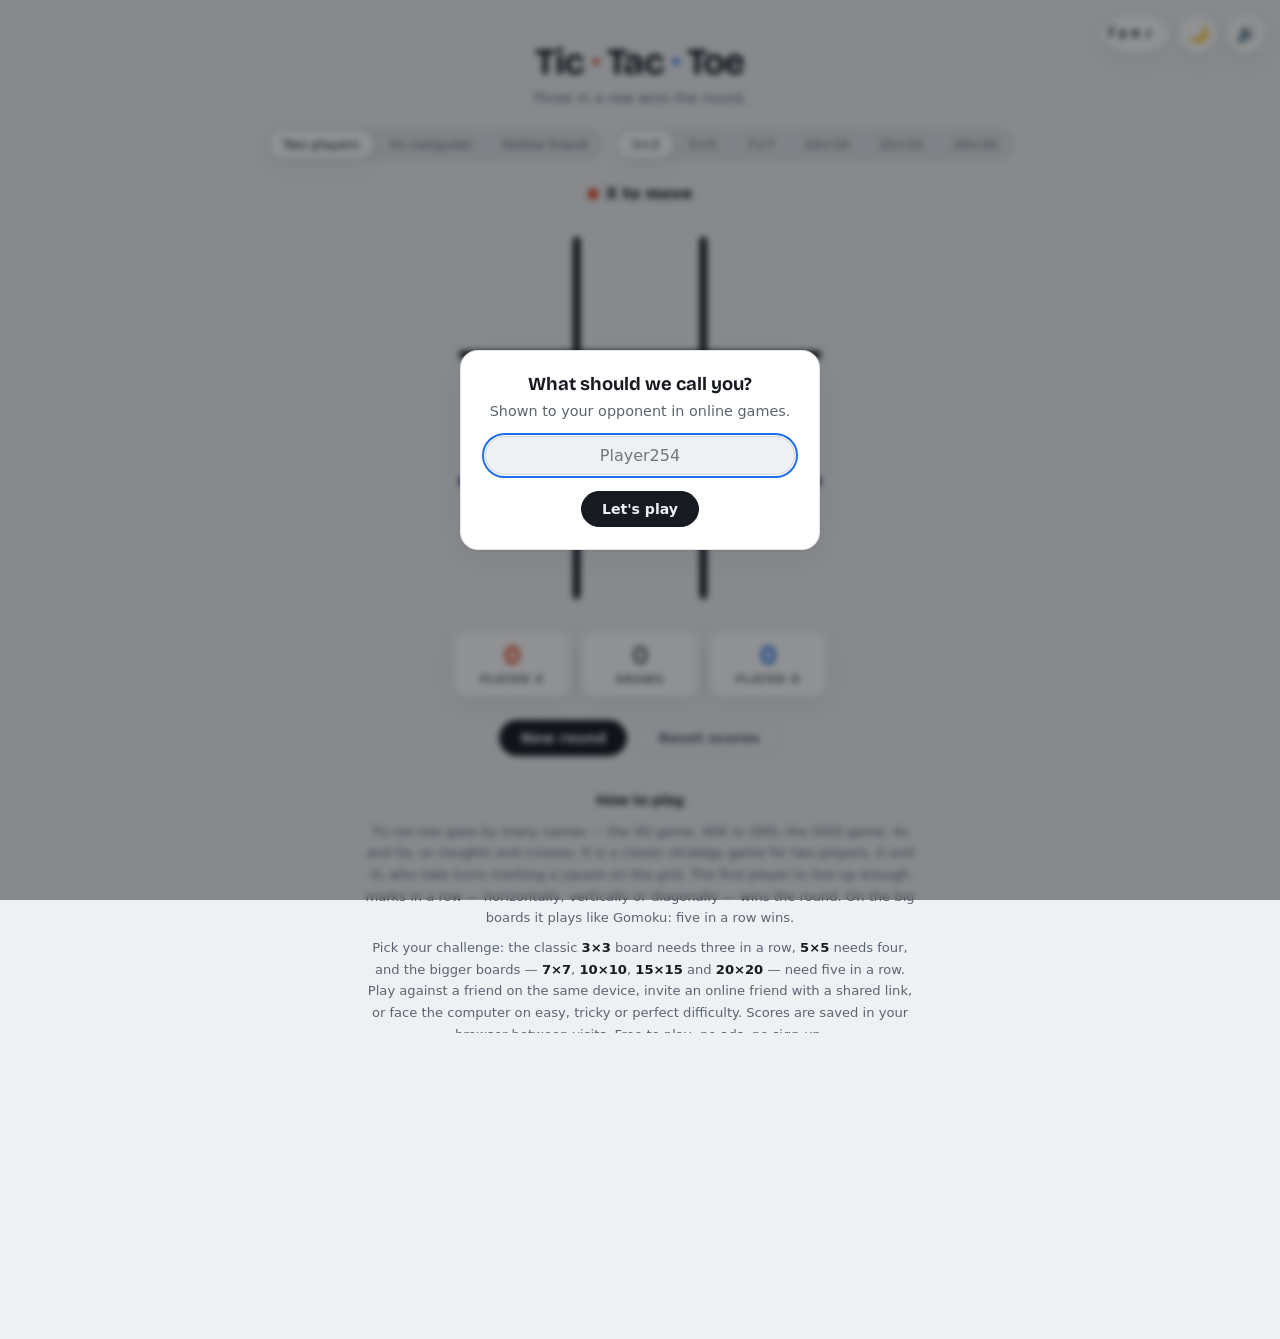
<file: index.html>
<!doctype html>
<html lang="en">
<head>
<meta charset="utf-8">
<meta name="viewport" content="width=device-width, initial-scale=1">
<title>Tic Tac Toe — Free Online XO Game | 3×3 to 20×20 Boards</title>
<meta name="description" content="Play tic-tac-toe online for free — the classic XO game, also known as XOX, OXO, OOO game, Xs and Os or noughts and crosses. Six board sizes (3×3 up to 20×20, Gomoku-style five in a row), vs a friend, online, or the computer. No ads, no sign-up.">
<meta name="robots" content="index, follow">
<meta name="author" content="HeamVisal">
<link rel="canonical" href="https://heamvisal.github.io/Tic-Tac-Toe-Web_Game/">
<link rel="icon" type="image/svg+xml" href="./assets/favicon.svg">
<meta name="theme-color" content="#EEF1F4" media="(prefers-color-scheme: light)">
<meta name="theme-color" content="#14161B" media="(prefers-color-scheme: dark)">

<!-- Open Graph (Facebook, Discord, LinkedIn, …) -->
<meta property="og:type" content="website">
<meta property="og:site_name" content="Tic Tac Toe">
<meta property="og:title" content="Tic Tac Toe — Play Online Free">
<meta property="og:description" content="Free tic-tac-toe in your browser: six board sizes from 3×3 to 20×20, two-player, online with friends, or vs computer.">
<meta property="og:url" content="https://heamvisal.github.io/Tic-Tac-Toe-Web_Game/">
<meta property="og:image" content="https://heamvisal.github.io/Tic-Tac-Toe-Web_Game/assets/og-image.png">
<meta property="og:image:width" content="1200">
<meta property="og:image:height" content="630">
<meta property="og:image:alt" content="Tic Tac Toe board with X winning, next to the game title">

<!-- Twitter / X card -->
<meta name="twitter:card" content="summary_large_image">
<meta name="twitter:title" content="Tic Tac Toe — Play Online Free">
<meta name="twitter:description" content="Free tic-tac-toe in your browser: six board sizes from 3×3 to 20×20, two-player, online with friends, or vs computer.">
<meta name="twitter:image" content="https://heamvisal.github.io/Tic-Tac-Toe-Web_Game/assets/og-image.png">

<link rel="stylesheet" href="./style.css">

<!-- Structured data for rich results -->
<script type="application/ld+json">
{
  "@context": "https://schema.org",
  "@type": "VideoGame",
  "name": "Tic Tac Toe",
  "alternateName": ["XO Game", "XOX Game", "OXO Game", "OOO Game", "Xs and Os", "Noughts and Crosses", "Three in a Row", "Gomoku", "Five in a Row"],
  "url": "https://heamvisal.github.io/Tic-Tac-Toe-Web_Game/",
  "description": "Free browser tic-tac-toe with six board sizes from 3×3 up to 20×20. Play a friend on one device or the computer at easy, tricky or perfect difficulty.",
  "genre": "Board game",
  "gamePlatform": "Web browser",
  "applicationCategory": "GameApplication",
  "operatingSystem": "Any",
  "playMode": ["SinglePlayer", "MultiPlayer"],
  "numberOfPlayers": { "@type": "QuantitativeValue", "minValue": 1, "maxValue": 2 },
  "offers": { "@type": "Offer", "price": "0", "priceCurrency": "USD" },
  "image": "https://heamvisal.github.io/Tic-Tac-Toe-Web_Game/assets/og-image.png",
  "author": { "@type": "Person", "name": "HeamVisal" },
  "inLanguage": "en"
}
</script>
</head>
<body>

<div class="corner-btns">
  <button type="button" class="corner-btn lang-btn" id="langBtn" aria-label="Switch language">ខ្មែរ</button>
  <button type="button" class="corner-btn" id="themeBtn" aria-label="Toggle dark mode">🌙</button>
  <button type="button" class="corner-btn" id="soundBtn" aria-label="Toggle sound">🔊</button>
</div>

<main class="stage">
  <header class="masthead">
    <h1 class="wordmark">Tic <span class="dot-x">·</span> Tac <span class="dot-o">·</span> Toe</h1>
    <p class="tagline" id="tagline">Three in a row wins the round.</p>
  </header>

  <nav class="controls" aria-label="Game settings">
    <div class="seg" id="modeSeg" role="group" aria-label="Opponent">
      <button type="button" data-mode="pvp" aria-pressed="true" data-i18n="modePvp">Two players</button>
      <button type="button" data-mode="cpu" aria-pressed="false" data-i18n="modeCpu">Vs computer</button>
      <button type="button" data-mode="online" aria-pressed="false" data-i18n="modeOnline">Online friend</button>
    </div>
    <div class="seg" id="sizeSeg" role="group" aria-label="Board size">
      <button type="button" data-size="3" aria-pressed="true">3×3</button>
      <button type="button" data-size="5" aria-pressed="false">5×5</button>
      <button type="button" data-size="7" aria-pressed="false">7×7</button>
      <button type="button" data-size="10" aria-pressed="false">10×10</button>
      <button type="button" data-size="15" aria-pressed="false">15×15</button>
      <button type="button" data-size="20" aria-pressed="false">20×20</button>
    </div>
    <div class="seg hidden" id="diffSeg" role="group" aria-label="Difficulty">
      <button type="button" data-diff="easy" aria-pressed="false" data-i18n="diffEasy">Easy</button>
      <button type="button" data-diff="tricky" aria-pressed="true" data-i18n="diffTricky">Tricky</button>
      <button type="button" data-diff="perfect" aria-pressed="false" data-i18n="diffPerfect">Perfect</button>
    </div>
    <div class="seg hidden" id="orderSeg" role="group" aria-label="Who starts">
      <button type="button" data-order="human" aria-pressed="true" data-i18n="orderYou">You start</button>
      <button type="button" data-order="cpu" aria-pressed="false" data-i18n="orderCpu">Computer starts</button>
    </div>
    <div class="seg hidden" id="timerSeg" role="group" aria-label="Move timer">
      <button type="button" data-timer="0" aria-pressed="true" data-i18n="timerOff">No timer</button>
      <button type="button" data-timer="15" aria-pressed="false">15s</button>
      <button type="button" data-timer="30" aria-pressed="false">30s</button>
      <button type="button" data-timer="60" aria-pressed="false">60s</button>
    </div>
  </nav>

  <div class="online-panel hidden" id="onlinePanel" aria-live="polite">
    <div class="key-row">
      <span class="key-lbl" data-i18n="gameKeyLbl">Game key</span>
      <code class="key" id="gameKey">······</code>
      <button type="button" class="btn quiet mini" id="copyLink" data-i18n="copyLink">Copy invite link</button>
    </div>
    <div class="key-row">
      <span class="key-lbl" data-i18n="haveKeyLbl">Have a key?</span>
      <input type="text" class="join-input" id="joinInput" maxlength="8" placeholder="ABC123" autocomplete="off" spellcheck="false" aria-label="Enter a friend's game key">
      <button type="button" class="btn quiet mini" id="joinBtn" data-i18n="joinBtn">Join</button>
    </div>
    <p class="online-note" id="onlineNote">Creating game…</p>
    <button type="button" class="btn primary mini hidden" id="rehostBtn" data-i18n="rehostBtn">Start a new game</button>
  </div>

  <p class="status turn-x" id="status" aria-live="polite"><span class="chip" aria-hidden="true"></span><span id="statusText">X to move</span><button type="button" class="btn primary mini hidden" id="rematchBtn" data-i18n="playAgain">Play again</button><span class="timer-pill hidden" id="timerPill">30</span></p>

  <div class="playfield">
  <div class="arena turn-x" id="arena">
    <svg class="hash" id="hash" viewBox="0 0 300 300" aria-hidden="true"></svg>
    <div class="board" id="board" role="grid" aria-label="Tic tac toe board"></div>
    <svg class="strike" id="strike" viewBox="0 0 300 300" aria-hidden="true">
      <line id="strikeLine" x1="0" y1="0" x2="0" y2="0" pathLength="1"></line>
    </svg>
  </div>

  <section class="chat hidden" id="chat" aria-label="Chat with your friend">
    <div class="chat-log" id="chatLog"></div>
    <div class="chat-quick" id="chatQuick">
      <button type="button" data-say="Haha! 😂">Haha! 😂</button>
      <button type="button" data-say="You're too slow 🐢">You're too slow 🐢</button>
      <button type="button" data-say="Noob 🤡">Noob 🤡</button>
      <button type="button" data-say="Nice move 👏">Nice move 👏</button>
      <button type="button" data-say="Lucky! 🍀">Lucky! 🍀</button>
      <button type="button" data-say="GG 🤝">GG 🤝</button>
      <button type="button" data-say="Rematch? 🔁">Rematch? 🔁</button>
    </div>
    <div class="chat-emoji" id="chatEmoji">
      <button type="button" data-say="😂">😂</button>
      <button type="button" data-say="😭">😭</button>
      <button type="button" data-say="😡">😡</button>
      <button type="button" data-say="🤡">🤡</button>
      <button type="button" data-say="💀">💀</button>
      <button type="button" data-say="🥱">🥱</button>
      <button type="button" data-say="🔥">🔥</button>
      <button type="button" data-say="👏">👏</button>
      <button type="button" data-say="😎">😎</button>
      <button type="button" data-say="😱">😱</button>
    </div>
    <form class="chat-row" id="chatForm">
      <input type="text" id="chatInput" maxlength="120" placeholder="Say something…" autocomplete="off" aria-label="Chat message">
      <button type="submit" class="btn primary mini">Send</button>
    </form>
  </section>
  </div>

  <section class="score" aria-label="Score">
    <div class="tile tx"><div class="num" id="scoreX">0</div><div class="lbl" id="lblX">Player X</div></div>
    <div class="tile td"><div class="num" id="scoreD">0</div><div class="lbl" id="lblD">Draws</div></div>
    <div class="tile to"><div class="num" id="scoreO">0</div><div class="lbl" id="lblO">Player O</div></div>
  </section>

  <div class="actions">
    <button type="button" class="btn primary" id="newRound" data-i18n="newRoundBtn">New round</button>
    <button type="button" class="btn quiet hidden" id="undoBtn" data-i18n="undoBtn">Undo</button>
    <button type="button" class="btn quiet" id="resetAll" data-i18n="resetBtn">Reset scores</button>
  </div>

  <noscript>
    <p class="about">This game needs JavaScript. Please enable it in your browser to play.</p>
  </noscript>

  <footer class="about">
    <h2 data-i18n="footTitle">How to play</h2>
    <p>Tic-tac-toe goes by many names — the XO game, XOX or OXO, the OOO game, Xs and Os,
      or noughts and crosses. It is a classic strategy game for two players, X and O,
      who take turns marking a square on the grid. The first player to line up enough marks in a row —
      horizontally, vertically or diagonally — wins the round. On the big boards it plays like
      Gomoku: five in a row wins.</p>
    <p>Pick your challenge: the classic <strong>3×3</strong> board needs three in a row, <strong>5×5</strong>
      needs four, and the bigger boards — <strong>7×7</strong>, <strong>10×10</strong>, <strong>15×15</strong> and <strong>20×20</strong> — need five in a row.
      Play against a friend on the same device, invite an online friend with a shared link,
      or face the computer on easy, tricky or perfect difficulty.
      Scores are saved in your browser between visits. Free to play, no ads, no sign-up.</p>
    <p>Playing online is easy: choose <strong>Online friend</strong>, then share your 6-character game key
      or the invite link. Your friend types the key (or opens the link) and the game starts instantly —
      with built-in chat, emoji taunts, an optional move timer, and automatic reconnection if the
      connection hiccups. If a round ends, hit <strong>Play again</strong> — the loser starts the next round.</p>
    <h2 data-i18n="privacyTitle">Your privacy</h2>
    <p>No account, no tracking, no personal data collected. Your nickname and scores are stored only in
      your own browser. Online games connect the two browsers directly to each other (peer-to-peer),
      so moves and chat messages travel straight between you and your friend — they are never stored
      on any server.</p>
  </footer>
</main>

<div class="modal-backdrop hidden" id="modal" role="dialog" aria-modal="true" aria-labelledby="modalTitle">
  <div class="modal">
    <h3 id="modalTitle"></h3>
    <p id="modalText"></p>
    <input type="text" id="modalInput" class="hidden" maxlength="20" autocomplete="off" aria-label="Your name">
    <div class="modal-actions">
      <button type="button" class="btn quiet" id="modalCancel">Cancel</button>
      <button type="button" class="btn primary" id="modalOk">OK</button>
    </div>
  </div>
</div>
<div class="toasts" id="toasts" aria-live="polite"></div>

<script src="./script.js"></script>
</body>
</html>
</file>
<file: style.css>
@font-face {
    font-family: 'Bricolage';
    src: url([data-uri]) format('woff2');
    font-weight: 700;
    font-display: swap;
  }


:root {
  --bg: #EEF1F4;
  --surface: #FFFFFF;
  --ink: #171A21;
  --muted: #5C6470;
  --hash: #171A21;
  --line: rgba(23, 26, 33, 0.12);
  --x: #E5471F;
  --o: #1F6FEB;
  --seg-bg: rgba(23, 26, 33, 0.06);
  --shadow: 0 1px 2px rgba(23, 26, 33, 0.05), 0 8px 24px rgba(23, 26, 33, 0.06);
}
@media (prefers-color-scheme: dark) {
  :root {
    --bg: #14161B;
    --surface: #1D2027;
    --ink: #EDEFF4;
    --muted: #9AA1AD;
    --hash: #EDEFF4;
    --line: rgba(237, 239, 244, 0.14);
    --x: #FF6A3D;
    --o: #5EA0FF;
    --seg-bg: rgba(237, 239, 244, 0.08);
    --shadow: 0 1px 2px rgba(0, 0, 0, 0.3), 0 8px 24px rgba(0, 0, 0, 0.35);
  }
}
:root[data-theme="light"] {
  --bg: #EEF1F4;
  --surface: #FFFFFF;
  --ink: #171A21;
  --muted: #5C6470;
  --hash: #171A21;
  --line: rgba(23, 26, 33, 0.12);
  --x: #E5471F;
  --o: #1F6FEB;
  --seg-bg: rgba(23, 26, 33, 0.06);
  --shadow: 0 1px 2px rgba(23, 26, 33, 0.05), 0 8px 24px rgba(23, 26, 33, 0.06);
}
:root[data-theme="dark"] {
  --bg: #14161B;
  --surface: #1D2027;
  --ink: #EDEFF4;
  --muted: #9AA1AD;
  --hash: #EDEFF4;
  --line: rgba(237, 239, 244, 0.14);
  --x: #FF6A3D;
  --o: #5EA0FF;
  --seg-bg: rgba(237, 239, 244, 0.08);
  --shadow: 0 1px 2px rgba(0, 0, 0, 0.3), 0 8px 24px rgba(0, 0, 0, 0.35);
}

* { box-sizing: border-box; }
html, body { margin: 0; padding: 0; }
body {
  background: var(--bg);
  color: var(--ink);
  font-family: system-ui, -apple-system, "Segoe UI", Roboto, sans-serif;
  -webkit-font-smoothing: antialiased;
}

.stage {
  min-height: 100svh;
  display: flex;
  flex-direction: column;
  align-items: center;
  justify-content: center;
  gap: 22px;
  padding: 40px 20px 48px;
}

/* ---------- masthead ---------- */
.masthead { text-align: center; animation: rise 0.5s cubic-bezier(0.2, 0.7, 0.2, 1) both; }
.wordmark {
  font-family: 'Bricolage', system-ui, sans-serif;
  font-weight: 700;
  font-size: clamp(1.7rem, 5.5vw, 2.3rem);
  letter-spacing: -0.015em;
  margin: 0;
  text-wrap: balance;
}
.wordmark .dot-x { color: var(--x); }
.wordmark .dot-o { color: var(--o); }
.tagline {
  margin: 6px 0 0;
  color: var(--muted);
  font-size: 0.85rem;
  letter-spacing: 0.02em;
}

/* ---------- controls ---------- */
.controls {
  display: flex;
  flex-wrap: wrap;
  justify-content: center;
  gap: 10px;
  animation: rise 0.5s 0.06s cubic-bezier(0.2, 0.7, 0.2, 1) both;
}
.seg {
  display: inline-flex;
  background: var(--seg-bg);
  border-radius: 999px;
  padding: 3px;
  gap: 2px;
}
.seg button {
  appearance: none;
  border: 0;
  background: transparent;
  color: var(--muted);
  font: inherit;
  font-size: 0.82rem;
  font-weight: 500;
  padding: 6px 14px;
  border-radius: 999px;
  cursor: pointer;
  transition: color 0.15s, background 0.15s, box-shadow 0.15s;
}
.seg button:hover { color: var(--ink); }
.seg button[aria-pressed="true"] {
  background: var(--surface);
  color: var(--ink);
  box-shadow: var(--shadow);
}
.seg.hidden { display: none; }

/* ---------- status ---------- */
.status {
  min-height: 1.5em;
  margin: 0;
  font-size: 0.95rem;
  font-weight: 550;
  display: flex;
  align-items: center;
  gap: 8px;
  color: var(--ink);
  animation: rise 0.5s 0.1s cubic-bezier(0.2, 0.7, 0.2, 1) both;
}
.status .chip {
  display: inline-block;
  width: 10px;
  height: 10px;
  border-radius: 3px;
  background: var(--muted);
  transition: background 0.2s;
}
.status.turn-x .chip { background: var(--x); }
.status.turn-o .chip { background: var(--o); }
.status.thinking { color: var(--muted); }

/* ---------- arena ---------- */
.arena {
  position: relative;
  width: min(86vw, 380px);
  aspect-ratio: 1;
  animation: rise 0.55s 0.12s cubic-bezier(0.2, 0.7, 0.2, 1) both;
}
.arena.large { width: min(94vw, 560px); }
.hash, .strike {
  position: absolute;
  inset: 0;
  width: 100%;
  height: 100%;
  pointer-events: none;
}
.hash line {
  stroke: var(--hash);
  stroke-width: 6;
  stroke-linecap: round;
  stroke-dasharray: 1;
  stroke-dashoffset: 1;
  animation: draw 0.55s cubic-bezier(0.6, 0, 0.2, 1) forwards;
}

.board {
  position: absolute;
  inset: 0;
  display: grid;
  grid-template-columns: repeat(3, 1fr);
  grid-template-rows: repeat(3, 1fr);
}
.cell {
  appearance: none;
  border: 0;
  background: transparent;
  padding: 10%;
  cursor: pointer;
  position: relative;
  border-radius: 18px;
}
.cell:focus-visible {
  outline: 2px solid var(--o);
  outline-offset: -8px;
}
.arena.large .cell { border-radius: 10px; }
.arena.large .cell:focus-visible { outline-offset: -3px; }
.cell.filled, .arena.locked .cell { cursor: default; }

.cell svg { width: 100%; height: 100%; display: block; overflow: visible; }
.cell .ghost {
  position: absolute;
  inset: 10%;
  width: 80%;
  height: 80%;
  opacity: 0;
  transition: opacity 0.15s;
}
.ghost path, .ghost circle,
.mark path, .mark circle {
  fill: none;
  stroke-width: 11;
  stroke-linecap: round;
}
.ghost.gx path { stroke: var(--x); }
.ghost.go circle { stroke: var(--o); }
@media (hover: hover) {
  .arena.turn-x:not(.locked) .cell:not(.filled):hover .gx { opacity: 0.25; }
  .arena.turn-o:not(.locked) .cell:not(.filled):hover .go { opacity: 0.25; }
}

.mark { position: absolute; inset: 10%; width: 80%; height: 80%; }
.mark.mx path { stroke: var(--x); }
.mark.mo circle { stroke: var(--o); }
.mark path, .mark circle {
  stroke-dasharray: 1;
  stroke-dashoffset: 1;
  animation: draw 0.32s cubic-bezier(0.5, 0, 0.2, 1) forwards;
}
.mark.mx path:nth-child(2) { animation-delay: 0.12s; }

.cell.dim .mark { opacity: 0.3; transition: opacity 0.4s; }
.cell.hit .mark { animation: pulse 0.45s 0.25s cubic-bezier(0.3, 0, 0.2, 1); }

.strike line {
  stroke-width: 8;
  stroke-linecap: round;
  stroke-dasharray: 1;
  stroke-dashoffset: 1;
}
.strike.show line { animation: draw 0.4s 0.15s cubic-bezier(0.5, 0, 0.2, 1) forwards; }
.strike.win-x line { stroke: var(--x); }
.strike.win-o line { stroke: var(--o); }

/* ---------- scoreboard ---------- */
.score {
  display: grid;
  grid-template-columns: repeat(3, minmax(88px, 118px));
  gap: 10px;
  animation: rise 0.55s 0.18s cubic-bezier(0.2, 0.7, 0.2, 1) both;
}
.tile {
  background: var(--surface);
  border: 1px solid var(--line);
  border-radius: 14px;
  padding: 10px 8px 12px;
  text-align: center;
  box-shadow: var(--shadow);
}
.tile .num {
  font-family: 'Bricolage', system-ui, sans-serif;
  font-weight: 700;
  font-size: 1.7rem;
  line-height: 1.1;
  font-variant-numeric: tabular-nums;
}
.tile.tx .num { color: var(--x); }
.tile.to .num { color: var(--o); }
.tile.td .num { color: var(--muted); }
.tile .lbl {
  margin-top: 2px;
  font-size: 0.66rem;
  font-weight: 600;
  text-transform: uppercase;
  letter-spacing: 0.09em;
  color: var(--muted);
  white-space: nowrap;
}

/* ---------- actions ---------- */
.actions {
  display: flex;
  gap: 10px;
  animation: rise 0.55s 0.22s cubic-bezier(0.2, 0.7, 0.2, 1) both;
}
.btn {
  appearance: none;
  font: inherit;
  font-size: 0.88rem;
  font-weight: 600;
  padding: 9px 20px;
  border-radius: 999px;
  cursor: pointer;
  transition: transform 0.1s, opacity 0.15s, background 0.15s;
}
.btn:active { transform: scale(0.97); }
.btn.primary {
  background: var(--ink);
  color: var(--bg);
  border: 1px solid var(--ink);
}
.btn.primary:hover { opacity: 0.88; }
.btn.quiet {
  background: transparent;
  color: var(--muted);
  border: 1px solid var(--line);
}
.btn.quiet:hover { color: var(--ink); border-color: var(--muted); }
.btn:focus-visible { outline: 2px solid var(--o); outline-offset: 2px; }

@keyframes draw { to { stroke-dashoffset: 0; } }
@keyframes rise {
  from { opacity: 0; transform: translateY(10px); }
  to { opacity: 1; transform: none; }
}
@keyframes pulse {
  0%, 100% { transform: scale(1); }
  45% { transform: scale(1.12); }
}

@media (prefers-reduced-motion: reduce) {
  *, *::before, *::after {
    animation-duration: 0.001s !important;
    animation-delay: 0s !important;
    transition-duration: 0.001s !important;
  }
}

/* ---------- about / SEO footer ---------- */
.about {
  max-width: 560px;
  text-align: center;
  color: var(--muted);
  font-size: 0.82rem;
  line-height: 1.65;
  animation: rise 0.55s 0.26s cubic-bezier(0.2, 0.7, 0.2, 1) both;
}
.about h2 {
  font-family: 'Bricolage', system-ui, sans-serif;
  font-size: 0.95rem;
  color: var(--ink);
  margin: 10px 0 4px;
}
.about p { margin: 8px 0 0; }
.about strong { color: var(--ink); font-weight: 600; }

/* ---------- online panel ---------- */
.online-panel {
  display: flex;
  flex-direction: column;
  align-items: center;
  gap: 6px;
  background: var(--surface);
  border: 1px solid var(--line);
  border-radius: 14px;
  padding: 12px 18px;
  box-shadow: var(--shadow);
  animation: rise 0.4s cubic-bezier(0.2, 0.7, 0.2, 1) both;
}
.online-panel.hidden { display: none; }
.key-row {
  display: flex;
  align-items: center;
  gap: 10px;
  flex-wrap: wrap;
  justify-content: center;
}
.key-lbl {
  font-size: 0.68rem;
  font-weight: 600;
  text-transform: uppercase;
  letter-spacing: 0.09em;
  color: var(--muted);
}
.key {
  font-family: 'Bricolage', ui-monospace, monospace;
  font-size: 1.25rem;
  font-weight: 700;
  letter-spacing: 0.18em;
  color: var(--ink);
  background: var(--seg-bg);
  border-radius: 8px;
  padding: 2px 10px;
  user-select: all;
}
.btn.mini { font-size: 0.75rem; padding: 5px 12px; }
.online-note {
  margin: 0;
  font-size: 0.8rem;
  color: var(--muted);
}

/* ---------- huge boards (15x15, 20x20) ---------- */
.arena.huge { width: min(96vw, 720px); }
.arena.huge .cell { border-radius: 6px; padding: 8%; }
.arena.huge .cell:focus-visible { outline-width: 1px; outline-offset: -2px; }
.arena.huge .cell .ghost, .arena.huge .mark { inset: 8%; width: 84%; height: 84%; }

/* ---------- chat (online mode) ---------- */
.chat {
  width: min(86vw, 380px);
  display: flex;
  flex-direction: column;
  gap: 8px;
  background: var(--surface);
  border: 1px solid var(--line);
  border-radius: 14px;
  padding: 12px;
  box-shadow: var(--shadow);
  animation: rise 0.4s cubic-bezier(0.2, 0.7, 0.2, 1) both;
}
.chat.hidden { display: none; }
.chat-log {
  display: flex;
  flex-direction: column;
  gap: 6px;
  max-height: 180px;
  min-height: 44px;
  overflow-y: auto;
  padding: 2px;
  scroll-behavior: smooth;
}
.chat-msg {
  max-width: 80%;
  padding: 6px 12px;
  border-radius: 14px;
  font-size: 0.85rem;
  line-height: 1.4;
  overflow-wrap: break-word;
  animation: rise 0.25s cubic-bezier(0.2, 0.7, 0.2, 1) both;
}
.chat-msg.me {
  align-self: flex-end;
  background: var(--ink);
  color: var(--bg);
  border-bottom-right-radius: 4px;
}
.chat-msg.them {
  align-self: flex-start;
  background: var(--seg-bg);
  color: var(--ink);
  border-bottom-left-radius: 4px;
}
.chat-msg.big {
  font-size: 2rem;
  line-height: 1.15;
  padding: 2px 6px;
  background: transparent;
}
.chat-msg.sys {
  align-self: center;
  background: transparent;
  color: var(--muted);
  font-size: 0.72rem;
}
.chat-quick {
  display: flex;
  flex-wrap: wrap;
  gap: 5px;
}
.chat-quick button {
  appearance: none;
  border: 1px solid var(--line);
  background: transparent;
  color: var(--muted);
  font: inherit;
  font-size: 0.72rem;
  font-weight: 500;
  padding: 4px 10px;
  border-radius: 999px;
  cursor: pointer;
  transition: color 0.15s, border-color 0.15s;
}
.chat-quick button:hover { color: var(--ink); border-color: var(--muted); }
.chat-emoji {
  display: flex;
  flex-wrap: wrap;
  gap: 2px;
}
.chat-emoji button {
  appearance: none;
  border: 0;
  background: transparent;
  font-size: 1.15rem;
  line-height: 1;
  padding: 4px 5px;
  border-radius: 8px;
  cursor: pointer;
  transition: transform 0.1s, background 0.15s;
}
.chat-emoji button:hover { background: var(--seg-bg); transform: scale(1.2); }
.chat-row {
  display: flex;
  gap: 6px;
}
.chat-row input {
  flex: 1;
  min-width: 0;
  appearance: none;
  border: 1px solid var(--line);
  background: var(--bg);
  color: var(--ink);
  font: inherit;
  font-size: 0.85rem;
  padding: 7px 12px;
  border-radius: 999px;
}
.chat-row input:focus-visible { outline: 2px solid var(--o); outline-offset: 1px; }
.chat-row input::placeholder { color: var(--muted); }

/* ---------- playfield: chat beside board on wide screens ---------- */
.playfield {
  display: flex;
  flex-direction: column;
  align-items: center;
  gap: 22px;
}
@media (min-width: 980px) {
  .playfield {
    flex-direction: row;
    flex-wrap: wrap;
    justify-content: center;
    align-items: stretch;
  }
  .chat { width: 300px; }
  .chat-log { max-height: none; flex: 1; min-height: 120px; }
}

/* ---------- chat sender name ---------- */
.chat-who {
  display: block;
  font-size: 0.62rem;
  font-weight: 700;
  text-transform: uppercase;
  letter-spacing: 0.08em;
  color: var(--muted);
  margin-bottom: 1px;
}

/* ---------- modal ---------- */
.modal-backdrop {
  position: fixed;
  inset: 0;
  z-index: 50;
  background: rgba(10, 12, 16, 0.45);
  backdrop-filter: blur(3px);
  display: flex;
  align-items: center;
  justify-content: center;
  padding: 20px;
}
.modal-backdrop.hidden { display: none; }
.modal {
  background: var(--surface);
  border: 1px solid var(--line);
  border-radius: 18px;
  padding: 22px 24px;
  width: min(90vw, 360px);
  box-shadow: var(--shadow);
  text-align: center;
  animation: rise 0.25s cubic-bezier(0.2, 0.7, 0.2, 1) both;
}
.modal h3 {
  font-family: 'Bricolage', system-ui, sans-serif;
  font-size: 1.15rem;
  margin: 0 0 6px;
  color: var(--ink);
}
.modal p { margin: 0 0 14px; color: var(--muted); font-size: 0.9rem; line-height: 1.5; }
.modal p.hidden, .modal input.hidden { display: none; }
.modal input {
  width: 100%;
  appearance: none;
  border: 1px solid var(--line);
  background: var(--bg);
  color: var(--ink);
  font: inherit;
  text-align: center;
  padding: 9px 14px;
  border-radius: 999px;
  margin-bottom: 16px;
}
.modal input:focus-visible { outline: 2px solid var(--o); outline-offset: 1px; }
.modal-actions { display: flex; gap: 10px; justify-content: center; }
.modal-actions .hidden { display: none; }

/* ---------- toasts ---------- */
.toasts {
  position: fixed;
  top: 16px;
  left: 50%;
  transform: translateX(-50%);
  z-index: 60;
  display: flex;
  flex-direction: column;
  align-items: center;
  gap: 8px;
  pointer-events: none;
}
.toast {
  background: var(--ink);
  color: var(--bg);
  font-size: 0.85rem;
  font-weight: 500;
  padding: 9px 18px;
  border-radius: 999px;
  box-shadow: var(--shadow);
  max-width: 86vw;
  overflow-wrap: break-word;
  animation: rise 0.3s cubic-bezier(0.2, 0.7, 0.2, 1) both;
}
.toast.gone { opacity: 0; transition: opacity 0.4s; }

/* ---------- last move highlight ---------- */
.cell.last { background: var(--seg-bg); transition: background 0.3s; }

/* ---------- rematch button ---------- */
#rematchBtn { margin-left: 6px; }
.btn.hidden { display: none; }

/* ---------- corner buttons (theme + sound) ---------- */
.corner-btns {
  position: fixed;
  top: 14px;
  right: 14px;
  z-index: 40;
  display: flex;
  gap: 8px;
}
.corner-btn {
  appearance: none;
  border: 1px solid var(--line);
  background: var(--surface);
  font-size: 1.05rem;
  line-height: 1;
  width: 40px;
  height: 40px;
  border-radius: 50%;
  cursor: pointer;
  box-shadow: var(--shadow);
  transition: transform 0.1s;
}
.corner-btn:active { transform: scale(0.92); }
.corner-btn:focus-visible { outline: 2px solid var(--o); outline-offset: 2px; }

/* ---------- join-by-key input ---------- */
.join-input {
  appearance: none;
  border: 1px solid var(--line);
  background: var(--bg);
  color: var(--ink);
  font: inherit;
  font-size: 0.9rem;
  font-weight: 600;
  letter-spacing: 0.12em;
  text-transform: uppercase;
  text-align: center;
  width: 110px;
  padding: 5px 10px;
  border-radius: 999px;
}
.join-input:focus-visible { outline: 2px solid var(--o); outline-offset: 1px; }
.join-input::placeholder { color: var(--muted); letter-spacing: 0.12em; }

/* ---------- language button ---------- */
.corner-btn.lang-btn { width: auto; padding: 0 14px; font-size: 0.8rem; font-weight: 600; }

/* ---------- move timer pill ---------- */
.timer-pill {
  margin-left: 6px;
  min-width: 34px;
  text-align: center;
  font-variant-numeric: tabular-nums;
  font-weight: 700;
  font-size: 0.8rem;
  padding: 3px 9px;
  border-radius: 999px;
  background: var(--seg-bg);
  color: var(--ink);
}
.timer-pill.urgent { background: var(--x); color: #fff; }
.timer-pill.hidden { display: none; }

/* ---------- confetti ---------- */
.confetti {
  position: fixed;
  inset: 0;
  pointer-events: none;
  z-index: 70;
}
</file>
